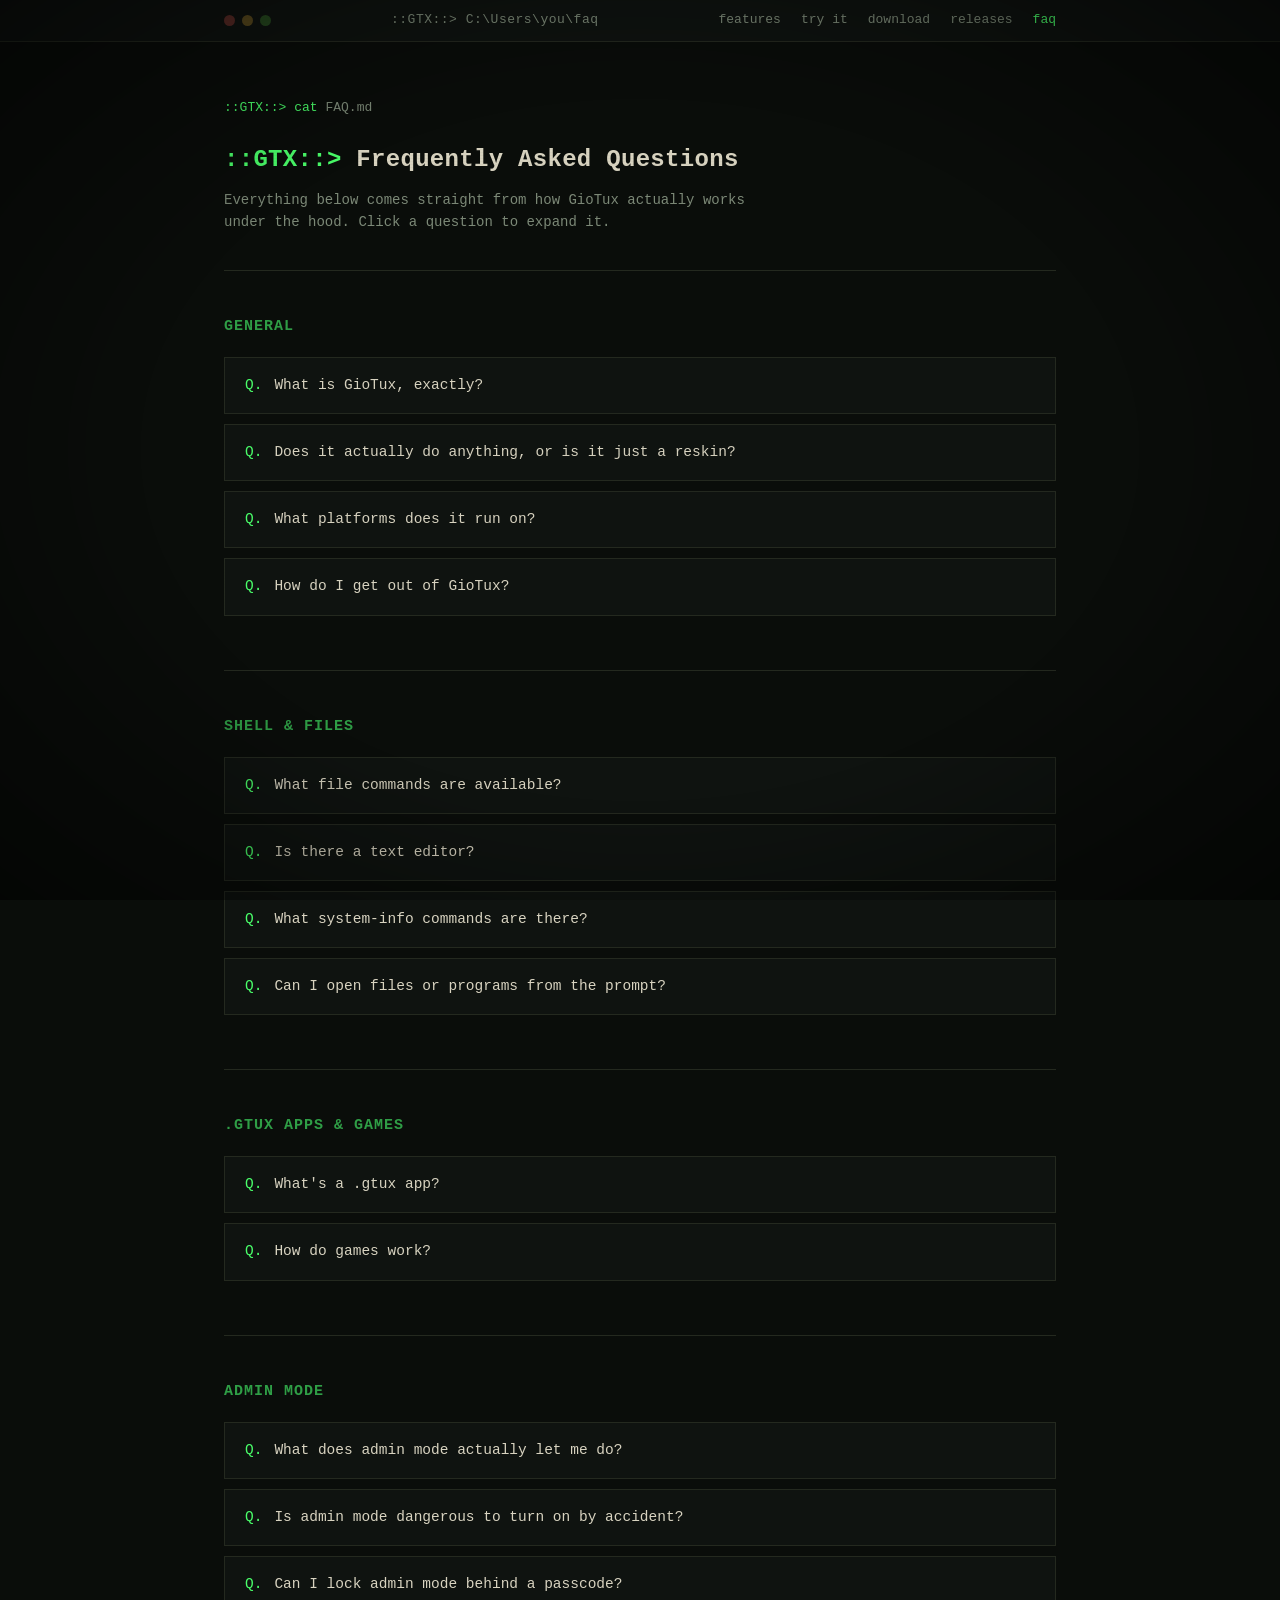
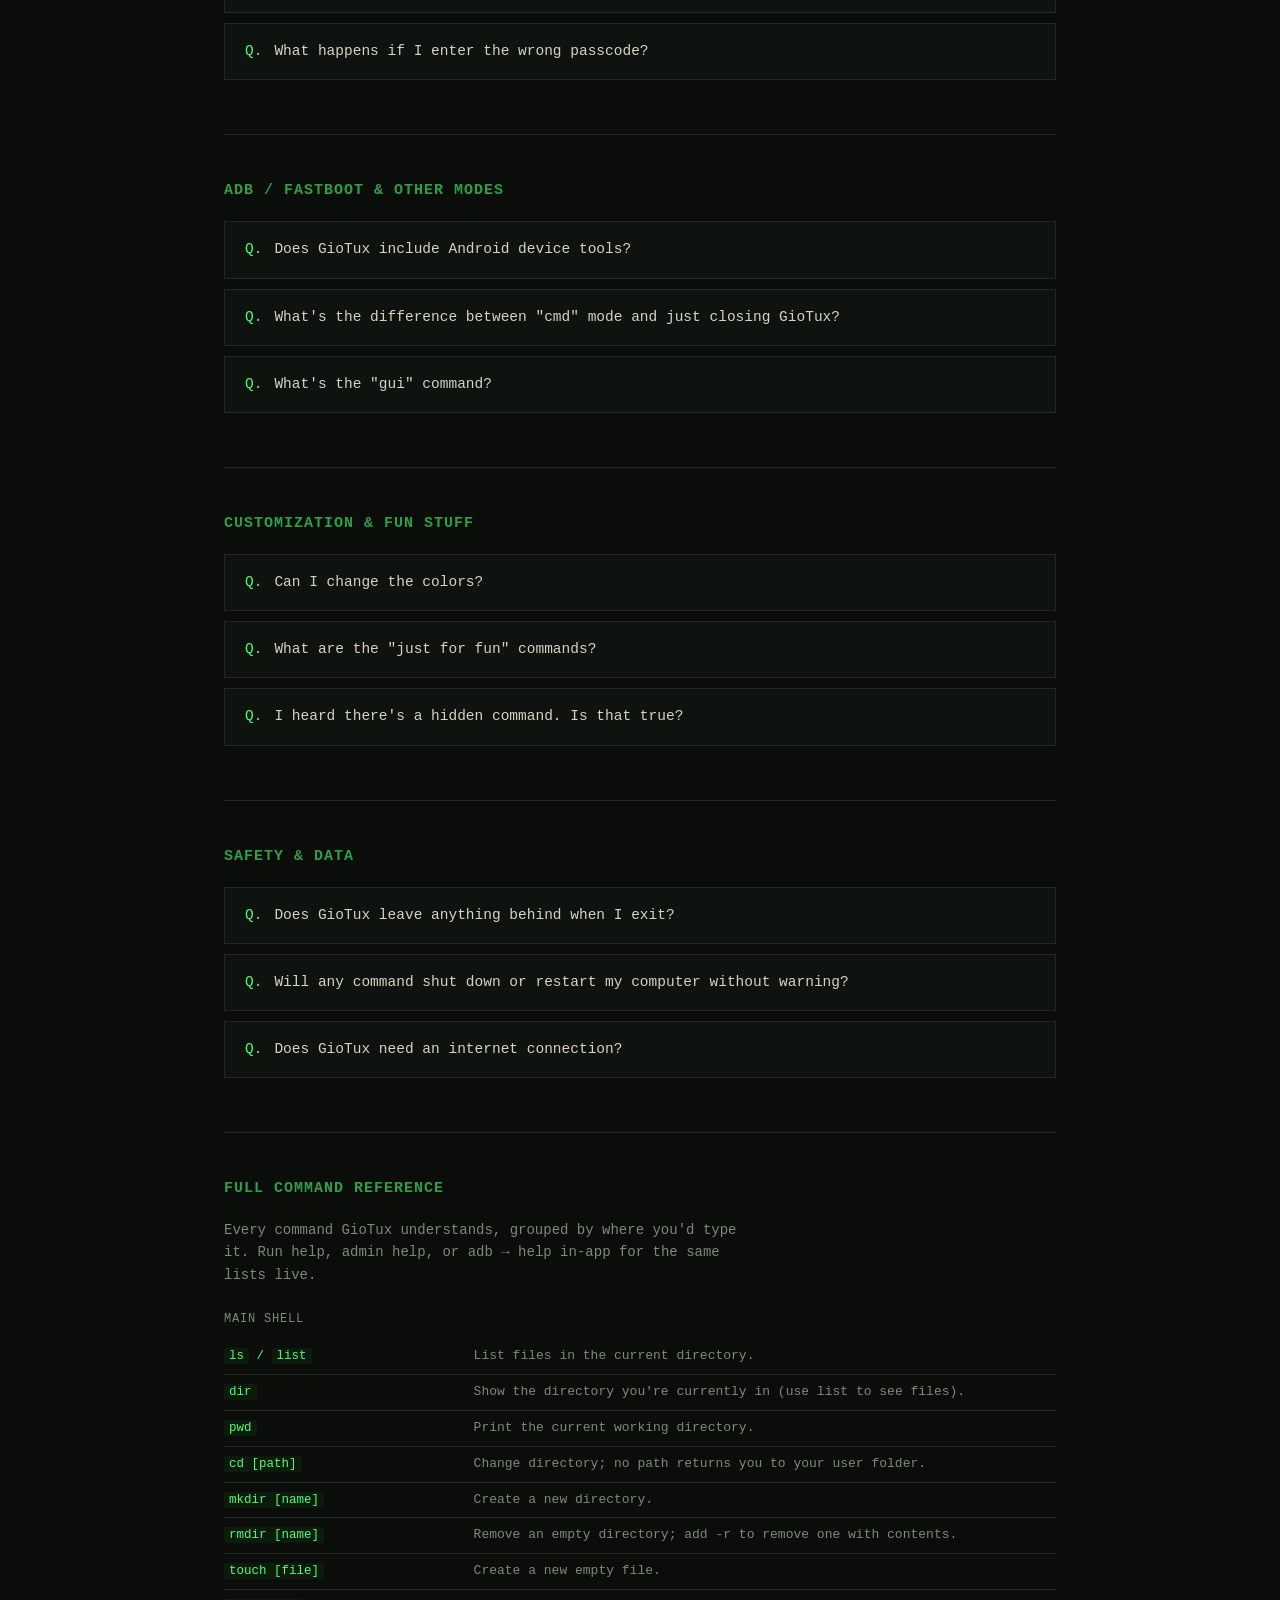
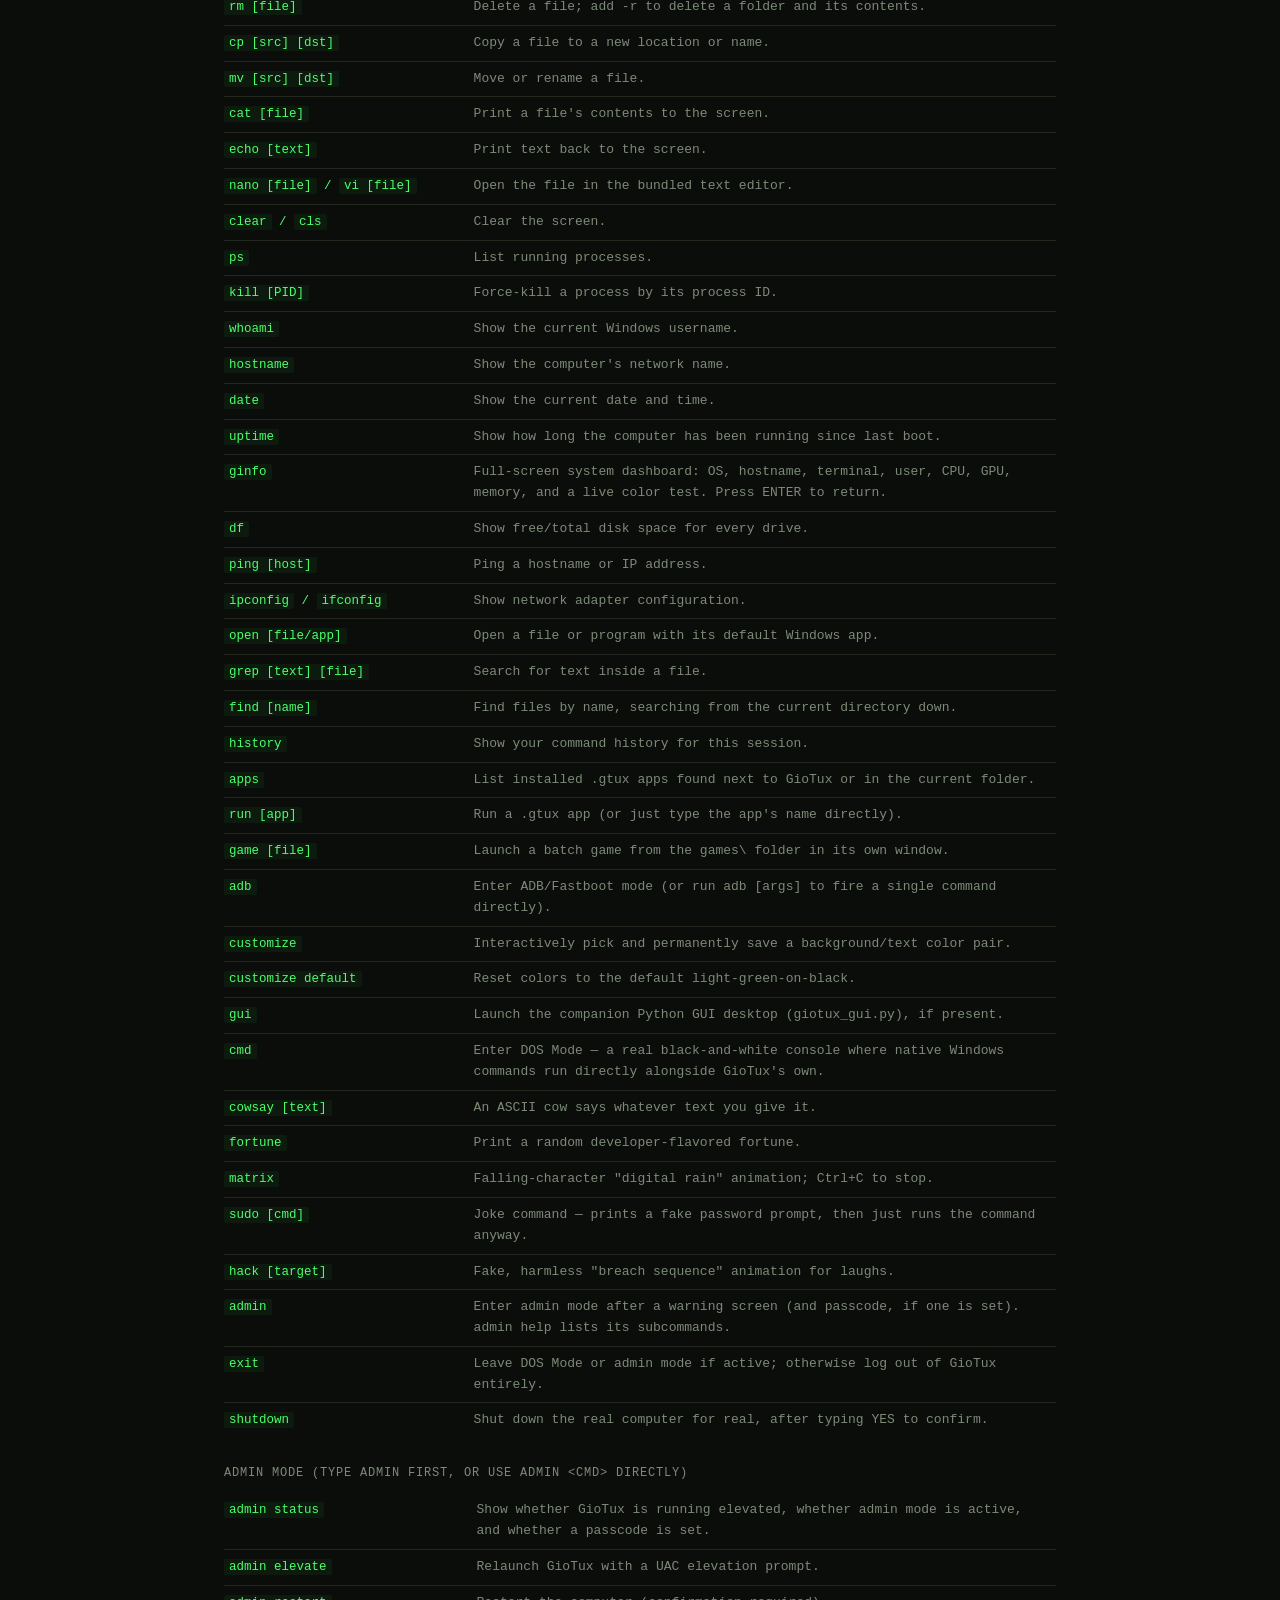
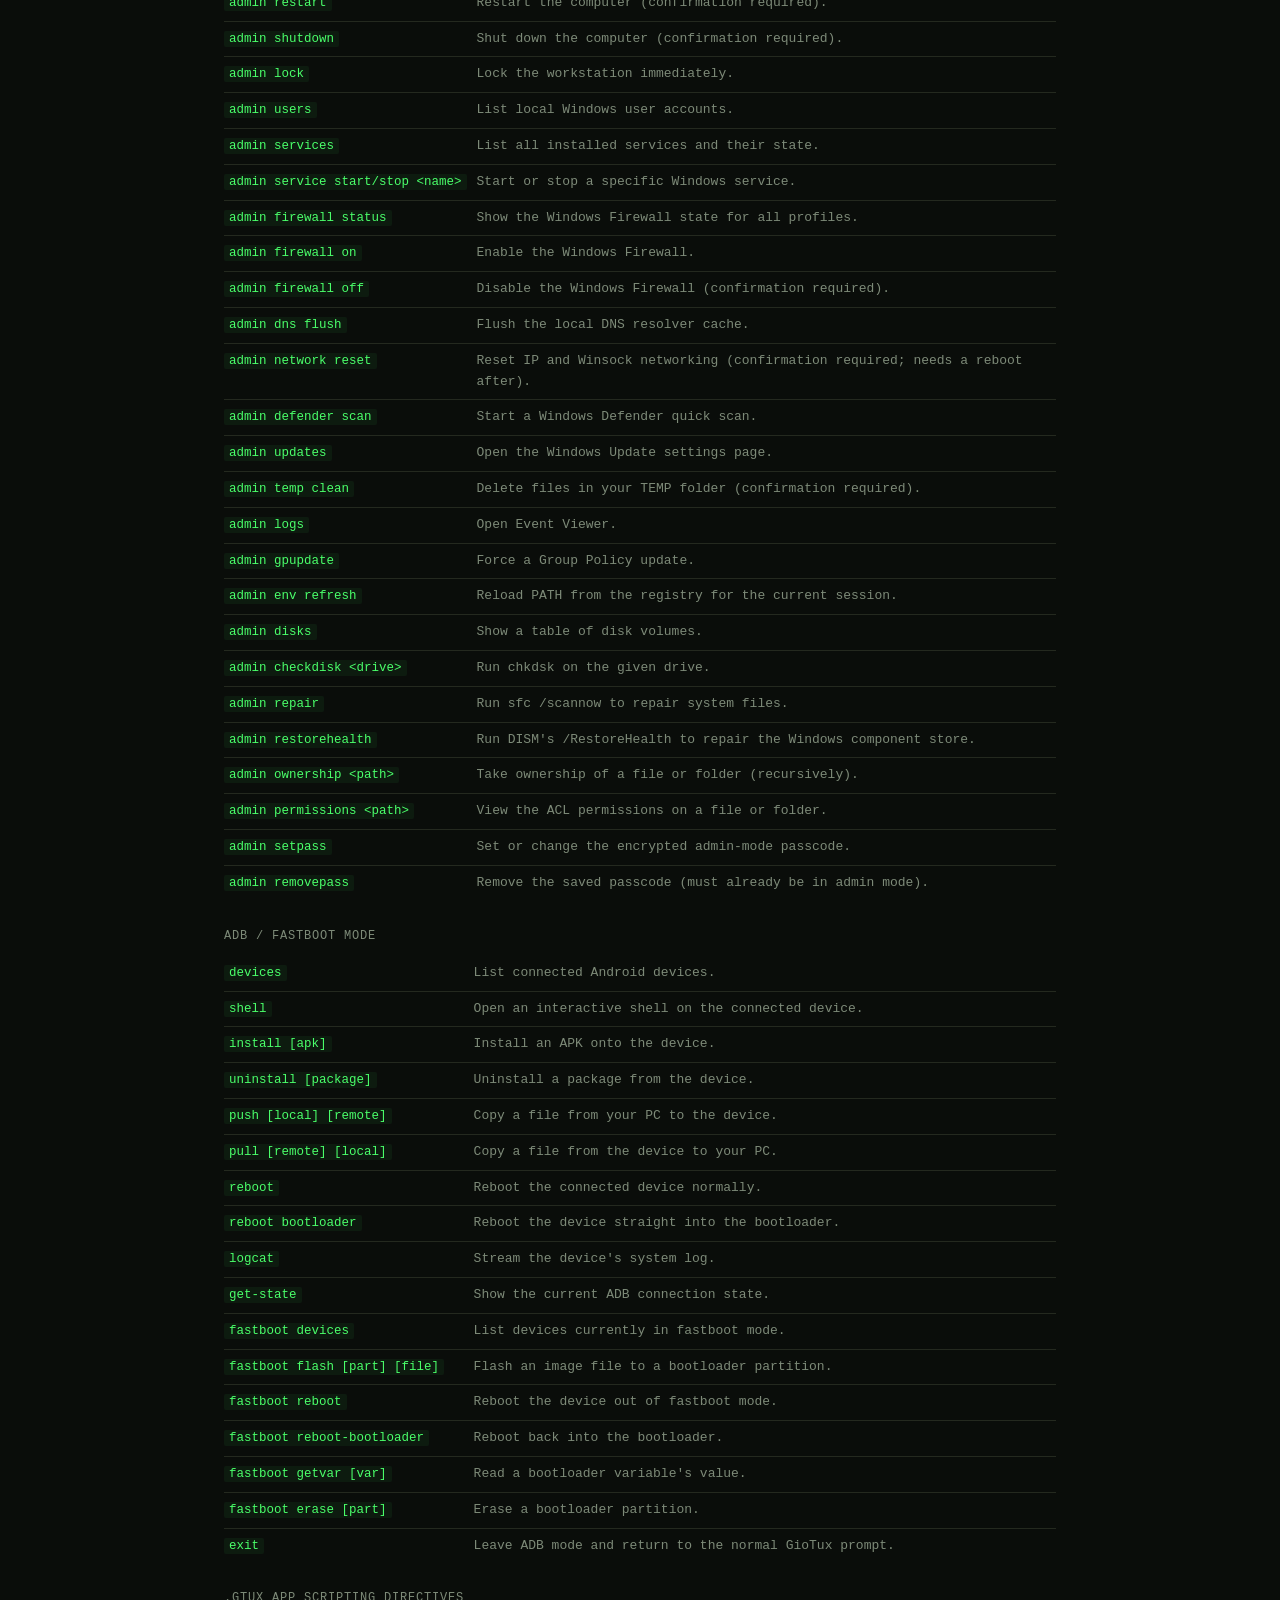
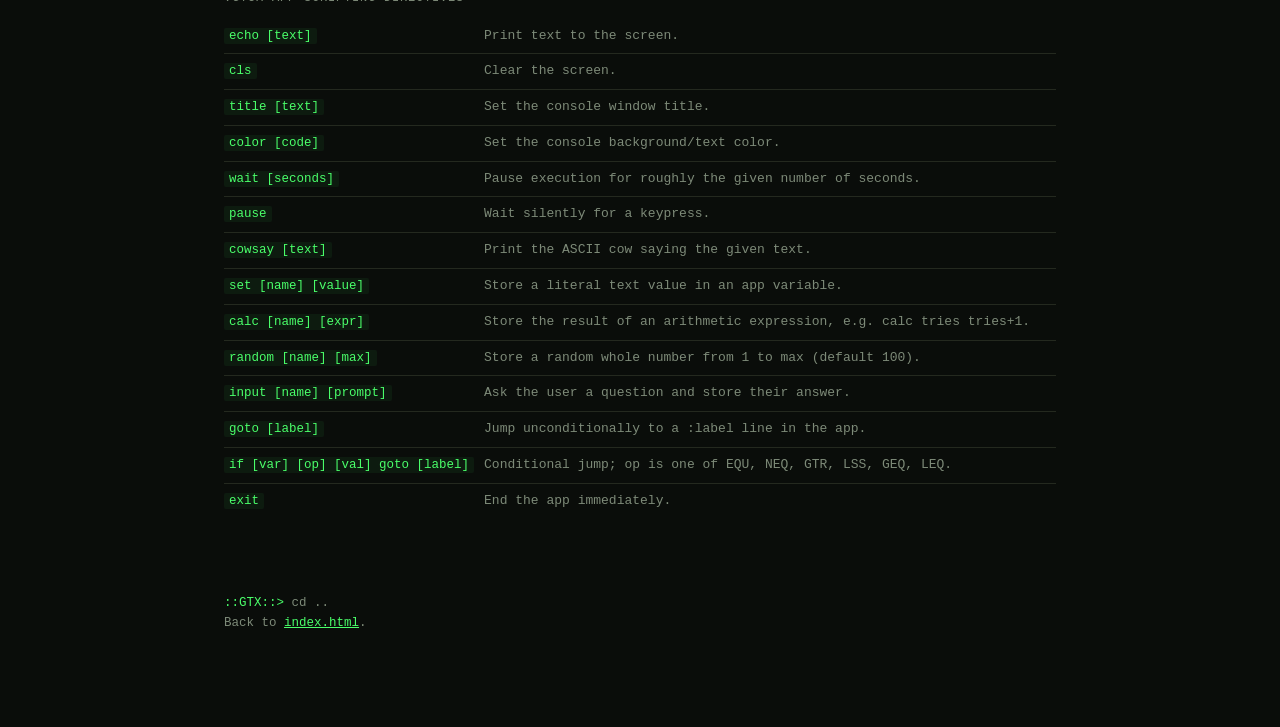
<file: faq.html>
<!DOCTYPE html>
<html lang="en">
<head>
<meta charset="UTF-8">
<meta name="viewport" content="width=device-width, initial-scale=1.0">
<title>GioTux — FAQ</title>
<style>
  :root{
    --bg: #0a0d0a;
    --bg-raised: #0f1310;
    --amber: #4aff6a;
    --amber-dim: #2f9e46;
    --amber-faint: #163c22;
    --green: #4aff6a;
    --text: #d8d3c0;
    --text-dim: #7d8a78;
    --line: #24291f;
    --danger: #ff5c4d;
    --mono: ui-monospace, "Cascadia Mono", "Cascadia Code", "SFMono-Regular", Consolas, "Liberation Mono", Menlo, monospace;
  }

  *{ box-sizing: border-box; }

  html{ scroll-behavior: smooth; }

  body{
    margin:0;
    background: var(--bg);
    color: var(--text);
    font-family: var(--mono);
    line-height: 1.6;
    overflow-x: hidden;
  }

  /* CRT scanline + vignette overlay */
  body::before{
    content:"";
    position: fixed; inset:0;
    pointer-events:none;
    z-index: 50;
    background: repeating-linear-gradient(
      to bottom,
      rgba(0,0,0,0) 0px,
      rgba(0,0,0,0) 2px,
      rgba(0,0,0,0.10) 3px
    );
    mix-blend-mode: multiply;
    opacity: 0.5;
  }
  body::after{
    content:"";
    position: fixed; inset:0;
    pointer-events:none;
    z-index: 49;
    background: radial-gradient(ellipse at center, rgba(0,0,0,0) 55%, rgba(0,0,0,0.55) 100%);
  }

  a{ color: var(--amber); }

  .wrap{
    max-width: 880px;
    margin: 0 auto;
    padding: 0 24px;
  }

  ::selection{ background: var(--amber); color: #04150a; }

  /* ---------- Top chrome bar ---------- */
  .chrome{
    border-bottom: 1px solid var(--line);
    background: var(--bg-raised);
    position: sticky;
    top:0;
    z-index: 40;
  }
  .chrome-inner{
    max-width: 880px;
    margin: 0 auto;
    padding: 10px 24px;
    display:flex;
    align-items:center;
    justify-content: space-between;
    font-size: 13px;
  }
  .chrome-dots{ display:flex; gap:7px; }
  .dot{ width:11px; height:11px; border-radius:50%; }
  .dot.r{ background:#5a2b26; }
  .dot.y{ background:#5a4a1e; }
  .dot.g{ background:#26491f; }
  .chrome-title{ color: var(--text-dim); letter-spacing: 0.5px; }
  .chrome-nav{ display:flex; gap:20px; }
  .chrome-nav a{ color: var(--text-dim); text-decoration:none; }
  .chrome-nav a:hover{ color: var(--amber); }
  .chrome-nav a.active{ color: var(--amber); }

  /* ---------- Page header ---------- */
  .pagehead{
    padding: 56px 0 36px;
    border-bottom: 1px solid var(--line);
  }
  .cmdline{
    font-size: 13px;
    color: var(--text-dim);
    margin-bottom: 22px;
  }
  .cmdline .p{ color: var(--green); }
  .cmdline .a{ color: var(--amber); }
  h1{
    font-size: 24px;
    font-weight: 600;
    color: var(--text);
    margin: 0 0 10px;
    letter-spacing: 0.3px;
  }
  h1 .prompt{ color: var(--green); }
  .lede{ color: var(--text-dim); font-size: 14px; max-width: 62ch; margin:0; }

  section{ padding: 44px 0; border-bottom: 1px solid var(--line); }
  section:last-of-type{ border-bottom:none; }
  h2{
    font-size: 15px;
    color: var(--amber-dim);
    text-transform: uppercase;
    letter-spacing: 1px;
    margin: 0 0 18px;
  }

  /* ---------- FAQ accordion ---------- */
  .faq-item{
    border: 1px solid var(--line);
    background: var(--bg-raised);
    margin-bottom: 10px;
  }
  .faq-item summary{
    cursor: pointer;
    list-style: none;
    padding: 16px 20px;
    font-size: 14.5px;
    color: var(--text);
    display:flex;
    align-items:center;
    gap: 12px;
  }
  .faq-item summary::-webkit-details-marker{ display:none; }
  .faq-item summary .q{ color: var(--green); flex-shrink:0; }
  .faq-item summary .arrow{
    margin-left: auto;
    color: var(--text-dim);
    transition: transform .15s ease;
    flex-shrink:0;
  }
  .faq-item[open] summary .arrow{ transform: rotate(90deg); color: var(--amber); }
  .faq-item summary:hover{ background: rgba(74,255,106,0.04); }
  .faq-item .a-body{
    padding: 0 20px 20px 20px;
    color: var(--text-dim);
    font-size: 13.5px;
    border-top: 1px solid var(--line);
    padding-top: 16px;
  }
  .faq-item .a-body p{ margin: 0 0 10px; }
  .faq-item .a-body p:last-child{ margin-bottom:0; }
  .faq-item .a-body code{
    color: var(--amber);
    background: rgba(74,255,106,0.06);
    padding: 1px 5px;
    border-radius: 2px;
    font-size: .92em;
  }
  .faq-item .a-body ul{ margin: 6px 0; padding-left: 20px; }
  .faq-item .a-body li{ margin: 4px 0; }

  /* ---------- Command reference table ---------- */
  .ref-group{ margin-bottom: 26px; }
  .ref-group:last-child{ margin-bottom:0; }
  .ref-group h3{
    font-size: 12px;
    color: var(--text-dim);
    text-transform: uppercase;
    letter-spacing: 0.8px;
    margin: 0 0 10px;
    font-weight: 500;
  }
  table.ref{
    width:100%;
    border-collapse: collapse;
    font-size: 13px;
  }
  table.ref tr{ border-bottom: 1px solid var(--line); }
  table.ref tr:last-child{ border-bottom:none; }
  table.ref td{
    padding: 7px 10px 7px 0;
    vertical-align: top;
    color: var(--text-dim);
  }
  table.ref td.cmd{
    width: 30%;
    white-space: nowrap;
    color: var(--amber);
    font-size: 12.5px;
  }
  table.ref td.cmd code{
    color: var(--amber);
    background: rgba(74,255,106,0.06);
    padding: 1px 5px;
    border-radius: 2px;
  }

  footer{
    padding: 30px 0 60px;
    color: var(--text-dim);
    font-size: 12.5px;
  }
  footer .p{ color: var(--green); }

  @media (max-width: 620px){
    .faq-item summary{ font-size: 13.5px; }
  }
</style>
</head>
<body>

<div class="chrome">
  <div class="chrome-inner">
    <div class="chrome-dots"><span class="dot r"></span><span class="dot y"></span><span class="dot g"></span></div>
    <div class="chrome-title">::GTX::&gt; C:\Users\you\faq</div>
    <div class="chrome-nav">
      <a href="index.html#features">features</a>
      <a href="index.html#try">try it</a>
      <a href="index.html#download">download</a>
      <a href="releases.html">releases</a>
      <a href="faq.html" class="active">faq</a>
    </div>
  </div>
</div>

<div class="wrap">

  <section class="pagehead">
    <div class="cmdline"><span class="p">::GTX::&gt;</span> <span class="a">cat</span> FAQ.md</div>
    <h1><span class="prompt">::GTX::&gt;</span> Frequently Asked Questions</h1>
    <p class="lede">Everything below comes straight from how GioTux actually works under the hood. Click a question to expand it.</p>
  </section>

  <section>
    <h2>General</h2>

    <details class="faq-item">
      <summary><span class="q">Q.</span> What is GioTux, exactly?</summary>
      <div class="a-body">
        <p>GioTux is a single <code>.bat</code> file that turns Command Prompt into a themed, Linux-flavored shell. When you launch it, it boots like a small OS — mounting a "filesystem," loading "drivers," dropping a custom color theme, then expanding to fill the screen — and lands you on a <code>::GTX::&gt;</code> prompt.</p>
        <p>There's no virtual machine and nothing is replaced behind the scenes. It's still your real Command Prompt, running real commands against your real files and processes underneath the theme.</p>
      </div>
    </details>

    <details class="faq-item">
      <summary><span class="q">Q.</span> Does it actually do anything, or is it just a reskin?</summary>
      <div class="a-body">
        <p>It's a working shell, not just a paint job. Commands like <code>ls</code>, <code>cd</code>, <code>cat</code>, <code>grep</code>, <code>find</code>, <code>ps</code>, <code>kill</code>, <code>ipconfig</code>, and <code>df</code> all run against your actual system — they list real files, kill real processes, and read your real network config.</p>
      </div>
    </details>

    <details class="faq-item">
      <summary><span class="q">Q.</span> What platforms does it run on?</summary>
      <div class="a-body">
        <p>Windows only, since it's built entirely out of batch scripting plus a bit of PowerShell for extras (system info, the fullscreen switch, secure password prompts). Both come standard on any modern Windows install — nothing extra to install for the core shell.</p>
      </div>
    </details>

    <details class="faq-item">
      <summary><span class="q">Q.</span> How do I get out of GioTux?</summary>
      <div class="a-body">
        <p>Type <code>exit</code>. If you're in admin mode or DOS mode it drops you back to the normal prompt first; typing it again (or from the normal prompt) logs you out cleanly and closes the window. <code>shutdown</code> is a different, much more serious command — see below.</p>
      </div>
    </details>
  </section>

  <section>
    <h2>Shell &amp; files</h2>

    <details class="faq-item">
      <summary><span class="q">Q.</span> What file commands are available?</summary>
      <div class="a-body">
        <p>The core set covers everyday file work: <code>ls</code> / <code>list</code> (and <code>dir</code> for your current path), <code>pwd</code>, <code>cd</code>, <code>mkdir</code>, <code>rmdir</code> (add <code>-r</code> for non-empty folders), <code>touch</code>, <code>rm</code> (also supports <code>-r</code>), <code>cp</code>, <code>mv</code>, and <code>cat</code>.</p>
        <p>On top of that there's <code>grep [text] [file]</code> to search inside a file, <code>find [name]</code> to search by filename from the current directory down, and <code>history</code> to see what you've typed.</p>
      </div>
    </details>

    <details class="faq-item">
      <summary><span class="q">Q.</span> Is there a text editor?</summary>
      <div class="a-body">
        <p>Yes — <code>nano</code> or <code>vi</code> both open a bundled editor for the file you name. It needs a <code>nano.exe</code> sitting in a <code>nano\</code> folder next to GioTux; if it's missing, GioTux tells you instead of failing silently.</p>
      </div>
    </details>

    <details class="faq-item">
      <summary><span class="q">Q.</span> What system-info commands are there?</summary>
      <div class="a-body">
        <p><code>whoami</code>, <code>hostname</code>, <code>date</code>, and <code>uptime</code> give you the basics. <code>ps</code> lists running processes and <code>kill [PID]</code> stops one. <code>df</code> shows disk space, and <code>ping [host]</code> / <code>ipconfig</code> cover networking.</p>
        <p><code>ginfo</code> is the standout: a full-screen dashboard showing OS, hostname, terminal, user, CPU, GPU, and memory, plus a live ANSI color test — press ENTER to return to the shell.</p>
      </div>
    </details>

    <details class="faq-item">
      <summary><span class="q">Q.</span> Can I open files or programs from the prompt?</summary>
      <div class="a-body">
        <p><code>open [file or program]</code> launches it with whatever app Windows has set as the default — same as double-clicking it in Explorer.</p>
      </div>
    </details>
  </section>

  <section>
    <h2>.gtux apps &amp; games</h2>

    <details class="faq-item">
      <summary><span class="q">Q.</span> What's a .gtux app?</summary>
      <div class="a-body">
        <p>A tiny scripting format GioTux interprets line by line. It supports <code>echo</code>, <code>cls</code>, <code>title</code>, <code>color</code>, <code>wait</code>, <code>pause</code>, <code>cowsay</code>, <code>set</code> (variables), <code>calc</code>, <code>random</code>, <code>input</code>, conditional <code>if</code> statements with <code>goto</code>, and <code>exit</code> — enough to build a small branching program, not just a script that prints top to bottom.</p>
        <p>Run one with <code>run [appname]</code> (or just type the app's name directly), and see everything installed in the current folder or next to GioTux with <code>apps</code>.</p>
      </div>
    </details>

    <details class="faq-item">
      <summary><span class="q">Q.</span> How do games work?</summary>
      <div class="a-body">
        <p>Drop a batch-based game directly into a <code>games\</code> folder that sits next to <code>GioTux.bat</code> — GioTux creates that folder automatically if it doesn't exist. Then run it with <code>game [filename]</code>. It launches in its own separate console window, so it never touches GioTux's own shell, and it can only ever point at files that live directly inside <code>games\</code> — no paths, slashes, or drive letters allowed in the name.</p>
      </div>
    </details>
  </section>

  <section>
    <h2>Admin mode</h2>

    <details class="faq-item">
      <summary><span class="q">Q.</span> What does admin mode actually let me do?</summary>
      <div class="a-body">
        <p>Real system-level controls, gated behind a confirmation screen: restarting or shutting down the computer, locking the workstation, listing users, starting/stopping services, toggling the firewall, flushing DNS, resetting networking, kicking off a Defender scan, opening Windows Update, cleaning temp files, opening Event Viewer, forcing a Group Policy update, refreshing environment variables, checking disks, running <code>sfc /scannow</code> or DISM's <code>RestoreHealth</code>, and managing file ownership/permissions.</p>
        <p>Type <code>admin</code> to unlock it (after acknowledging a warning screen), or run <code>admin help</code> any time to see the full command list.</p>
      </div>
    </details>

    <details class="faq-item">
      <summary><span class="q">Q.</span> Is admin mode dangerous to turn on by accident?</summary>
      <div class="a-body">
        <p>It's built to make that hard. Entering it always shows a warning screen you have to explicitly accept, and if you've set a passcode (see below), that's required too. Individual destructive actions — like <code>shutdown</code>, disk repairs, or removing a passcode — ask for a separate confirmation on top of that. Nothing fires without you saying yes at least once, usually twice.</p>
      </div>
    </details>

    <details class="faq-item">
      <summary><span class="q">Q.</span> Can I lock admin mode behind a passcode?</summary>
      <div class="a-body">
        <p>Yes — <code>admin setpass</code> sets a password or PIN. It's encrypted with Windows' own Data Protection API and tied to your specific Windows user account, so the saved file can't be read or reused by anyone else, even on the same machine. The file is also locked down (hidden, read-only, delete-denied) and can only be changed or removed through <code>admin setpass</code> / <code>admin removepass</code> while already in admin mode.</p>
      </div>
    </details>

    <details class="faq-item">
      <summary><span class="q">Q.</span> What happens if I enter the wrong passcode?</summary>
      <div class="a-body">
        <p>You get three attempts. Get all three wrong and GioTux locks you out of admin mode for that session — no bypassing it from the shell.</p>
      </div>
    </details>
  </section>

  <section>
    <h2>ADB / Fastboot &amp; other modes</h2>

    <details class="faq-item">
      <summary><span class="q">Q.</span> Does GioTux include Android device tools?</summary>
      <div class="a-body">
        <p>Yes. Typing <code>adb</code> with no arguments drops you into a dedicated ADB/Fastboot console with its own prompt and <code>help</code> screen — commands like <code>devices</code>, <code>shell</code>, <code>install</code>, <code>uninstall</code>, <code>push</code>, <code>pull</code>, <code>reboot</code>, and <code>logcat</code>, plus <code>fastboot</code>-prefixed commands for flashing partitions, reading bootloader variables, and rebooting. You can also run a single command directly with <code>adb [args]</code> without entering the full mode.</p>
        <p>It looks for platform-tools in <code>C:\platform-tools</code>; if it's missing, GioTux tells you and opens the official Android developer download page.</p>
      </div>
    </details>

    <details class="faq-item">
      <summary><span class="q">Q.</span> What's the difference between "cmd" mode and just closing GioTux?</summary>
      <div class="a-body">
        <p><code>cmd</code> switches you into a real, unmodified black-and-white console — genuine DOS-style Command Prompt — while GioTux's own commands (<code>ls</code>, <code>ginfo</code>, <code>admin</code>, etc.) keep working alongside whatever native Windows commands you run. Typing <code>exit</code> from there brings back the themed prompt. It's a safety net for when you need the unmodified console without leaving GioTux entirely.</p>
      </div>
    </details>

    <details class="faq-item">
      <summary><span class="q">Q.</span> What's the "gui" command?</summary>
      <div class="a-body">
        <p><code>gui</code> launches a companion Python desktop app (<code>giotux_gui.py</code>) that's expected to sit next to <code>GioTux.bat</code>. It requires Python to be installed and on your PATH — GioTux checks for both and tells you plainly if either is missing rather than failing silently.</p>
      </div>
    </details>
  </section>

  <section>
    <h2>Customization &amp; fun stuff</h2>

    <details class="faq-item">
      <summary><span class="q">Q.</span> Can I change the colors?</summary>
      <div class="a-body">
        <p><code>customize</code> walks you through picking a background and text color from the standard 16-color console palette, and the choice is saved permanently to a small config file in your user profile — it's restored automatically every time you boot GioTux. Run <code>customize default</code> to reset back to the classic light-green-on-black look.</p>
      </div>
    </details>

    <details class="faq-item">
      <summary><span class="q">Q.</span> What are the "just for fun" commands?</summary>
      <div class="a-body">
        <ul>
          <li><code>cowsay [text]</code> — an ASCII cow says whatever you typed</li>
          <li><code>fortune</code> — a random developer-flavored fortune cookie</li>
          <li><code>matrix</code> — ambient falling-character rain in the terminal (Ctrl+C to stop)</li>
          <li><code>sudo [command]</code> — a harmless, joking "permission granted" wrapper</li>
          <li><code>hack [target]</code> — a fake, harmless "breach sequence" for laughs</li>
        </ul>
      </div>
    </details>

    <details class="faq-item">
      <summary><span class="q">Q.</span> I heard there's a hidden command. Is that true?</summary>
      <div class="a-body">
        <p>Yes — there's a secret easter egg triggered by a specific sequence typed at the prompt. We're not going to spoil it here. If you find it, you'll know.</p>
      </div>
    </details>
  </section>

  <section>
    <h2>Safety &amp; data</h2>

    <details class="faq-item">
      <summary><span class="q">Q.</span> Does GioTux leave anything behind when I exit?</summary>
      <div class="a-body">
        <p>Typing <code>exit</code> from the normal prompt logs out cleanly. The only thing that persists between sessions is the small color-preference file mentioned above (and, if you've set one, the encrypted admin passcode file) — both live quietly in your user profile.</p>
      </div>
    </details>

    <details class="faq-item">
      <summary><span class="q">Q.</span> Will any command shut down or restart my computer without warning?</summary>
      <div class="a-body">
        <p>No. The real <code>shutdown</code> command and admin mode's <code>restart</code>/<code>shutdown</code> subcommands all require you to type an explicit confirmation before anything happens. Nothing destructive fires without you confirming first.</p>
      </div>
    </details>

    <details class="faq-item">
      <summary><span class="q">Q.</span> Does GioTux need an internet connection?</summary>
      <div class="a-body">
        <p>No — the core shell works fully offline. A couple of specific commands reach out to the network on purpose: <code>ping</code> (obviously), the ADB download link if platform-tools isn't found, and the hidden easter egg's final step, which fetches a small ASCII animation if <code>curl</code> is available.</p>
      </div>
    </details>
  </section>

  <section>
    <h2>Full command reference</h2>
    <p class="lede" style="margin-bottom:24px;">Every command GioTux understands, grouped by where you'd type it. Run <code>help</code>, <code>admin help</code>, or <code>adb</code> → <code>help</code> in-app for the same lists live.</p>

    <div class="ref-group">
      <h3>Main shell</h3>
      <table class="ref">
        <tr><td class="cmd"><code>ls</code> / <code>list</code></td><td>List files in the current directory.</td></tr>
        <tr><td class="cmd"><code>dir</code></td><td>Show the directory you're currently in (use <code>list</code> to see files).</td></tr>
        <tr><td class="cmd"><code>pwd</code></td><td>Print the current working directory.</td></tr>
        <tr><td class="cmd"><code>cd [path]</code></td><td>Change directory; no path returns you to your user folder.</td></tr>
        <tr><td class="cmd"><code>mkdir [name]</code></td><td>Create a new directory.</td></tr>
        <tr><td class="cmd"><code>rmdir [name]</code></td><td>Remove an empty directory; add <code>-r</code> to remove one with contents.</td></tr>
        <tr><td class="cmd"><code>touch [file]</code></td><td>Create a new empty file.</td></tr>
        <tr><td class="cmd"><code>rm [file]</code></td><td>Delete a file; add <code>-r</code> to delete a folder and its contents.</td></tr>
        <tr><td class="cmd"><code>cp [src] [dst]</code></td><td>Copy a file to a new location or name.</td></tr>
        <tr><td class="cmd"><code>mv [src] [dst]</code></td><td>Move or rename a file.</td></tr>
        <tr><td class="cmd"><code>cat [file]</code></td><td>Print a file's contents to the screen.</td></tr>
        <tr><td class="cmd"><code>echo [text]</code></td><td>Print text back to the screen.</td></tr>
        <tr><td class="cmd"><code>nano [file]</code> / <code>vi [file]</code></td><td>Open the file in the bundled text editor.</td></tr>
        <tr><td class="cmd"><code>clear</code> / <code>cls</code></td><td>Clear the screen.</td></tr>
        <tr><td class="cmd"><code>ps</code></td><td>List running processes.</td></tr>
        <tr><td class="cmd"><code>kill [PID]</code></td><td>Force-kill a process by its process ID.</td></tr>
        <tr><td class="cmd"><code>whoami</code></td><td>Show the current Windows username.</td></tr>
        <tr><td class="cmd"><code>hostname</code></td><td>Show the computer's network name.</td></tr>
        <tr><td class="cmd"><code>date</code></td><td>Show the current date and time.</td></tr>
        <tr><td class="cmd"><code>uptime</code></td><td>Show how long the computer has been running since last boot.</td></tr>
        <tr><td class="cmd"><code>ginfo</code></td><td>Full-screen system dashboard: OS, hostname, terminal, user, CPU, GPU, memory, and a live color test. Press ENTER to return.</td></tr>
        <tr><td class="cmd"><code>df</code></td><td>Show free/total disk space for every drive.</td></tr>
        <tr><td class="cmd"><code>ping [host]</code></td><td>Ping a hostname or IP address.</td></tr>
        <tr><td class="cmd"><code>ipconfig</code> / <code>ifconfig</code></td><td>Show network adapter configuration.</td></tr>
        <tr><td class="cmd"><code>open [file/app]</code></td><td>Open a file or program with its default Windows app.</td></tr>
        <tr><td class="cmd"><code>grep [text] [file]</code></td><td>Search for text inside a file.</td></tr>
        <tr><td class="cmd"><code>find [name]</code></td><td>Find files by name, searching from the current directory down.</td></tr>
        <tr><td class="cmd"><code>history</code></td><td>Show your command history for this session.</td></tr>
        <tr><td class="cmd"><code>apps</code></td><td>List installed <code>.gtux</code> apps found next to GioTux or in the current folder.</td></tr>
        <tr><td class="cmd"><code>run [app]</code></td><td>Run a <code>.gtux</code> app (or just type the app's name directly).</td></tr>
        <tr><td class="cmd"><code>game [file]</code></td><td>Launch a batch game from the <code>games\</code> folder in its own window.</td></tr>
        <tr><td class="cmd"><code>adb</code></td><td>Enter ADB/Fastboot mode (or run <code>adb [args]</code> to fire a single command directly).</td></tr>
        <tr><td class="cmd"><code>customize</code></td><td>Interactively pick and permanently save a background/text color pair.</td></tr>
        <tr><td class="cmd"><code>customize default</code></td><td>Reset colors to the default light-green-on-black.</td></tr>
        <tr><td class="cmd"><code>gui</code></td><td>Launch the companion Python GUI desktop (<code>giotux_gui.py</code>), if present.</td></tr>
        <tr><td class="cmd"><code>cmd</code></td><td>Enter DOS Mode — a real black-and-white console where native Windows commands run directly alongside GioTux's own.</td></tr>
        <tr><td class="cmd"><code>cowsay [text]</code></td><td>An ASCII cow says whatever text you give it.</td></tr>
        <tr><td class="cmd"><code>fortune</code></td><td>Print a random developer-flavored fortune.</td></tr>
        <tr><td class="cmd"><code>matrix</code></td><td>Falling-character "digital rain" animation; Ctrl+C to stop.</td></tr>
        <tr><td class="cmd"><code>sudo [cmd]</code></td><td>Joke command — prints a fake password prompt, then just runs the command anyway.</td></tr>
        <tr><td class="cmd"><code>hack [target]</code></td><td>Fake, harmless "breach sequence" animation for laughs.</td></tr>
        <tr><td class="cmd"><code>admin</code></td><td>Enter admin mode after a warning screen (and passcode, if one is set). <code>admin help</code> lists its subcommands.</td></tr>
        <tr><td class="cmd"><code>exit</code></td><td>Leave DOS Mode or admin mode if active; otherwise log out of GioTux entirely.</td></tr>
        <tr><td class="cmd"><code>shutdown</code></td><td>Shut down the real computer for real, after typing YES to confirm.</td></tr>
      </table>
    </div>

    <div class="ref-group">
      <h3>Admin mode (type <code>admin</code> first, or use <code>admin &lt;cmd&gt;</code> directly)</h3>
      <table class="ref">
        <tr><td class="cmd"><code>admin status</code></td><td>Show whether GioTux is running elevated, whether admin mode is active, and whether a passcode is set.</td></tr>
        <tr><td class="cmd"><code>admin elevate</code></td><td>Relaunch GioTux with a UAC elevation prompt.</td></tr>
        <tr><td class="cmd"><code>admin restart</code></td><td>Restart the computer (confirmation required).</td></tr>
        <tr><td class="cmd"><code>admin shutdown</code></td><td>Shut down the computer (confirmation required).</td></tr>
        <tr><td class="cmd"><code>admin lock</code></td><td>Lock the workstation immediately.</td></tr>
        <tr><td class="cmd"><code>admin users</code></td><td>List local Windows user accounts.</td></tr>
        <tr><td class="cmd"><code>admin services</code></td><td>List all installed services and their state.</td></tr>
        <tr><td class="cmd"><code>admin service start/stop &lt;name&gt;</code></td><td>Start or stop a specific Windows service.</td></tr>
        <tr><td class="cmd"><code>admin firewall status</code></td><td>Show the Windows Firewall state for all profiles.</td></tr>
        <tr><td class="cmd"><code>admin firewall on</code></td><td>Enable the Windows Firewall.</td></tr>
        <tr><td class="cmd"><code>admin firewall off</code></td><td>Disable the Windows Firewall (confirmation required).</td></tr>
        <tr><td class="cmd"><code>admin dns flush</code></td><td>Flush the local DNS resolver cache.</td></tr>
        <tr><td class="cmd"><code>admin network reset</code></td><td>Reset IP and Winsock networking (confirmation required; needs a reboot after).</td></tr>
        <tr><td class="cmd"><code>admin defender scan</code></td><td>Start a Windows Defender quick scan.</td></tr>
        <tr><td class="cmd"><code>admin updates</code></td><td>Open the Windows Update settings page.</td></tr>
        <tr><td class="cmd"><code>admin temp clean</code></td><td>Delete files in your TEMP folder (confirmation required).</td></tr>
        <tr><td class="cmd"><code>admin logs</code></td><td>Open Event Viewer.</td></tr>
        <tr><td class="cmd"><code>admin gpupdate</code></td><td>Force a Group Policy update.</td></tr>
        <tr><td class="cmd"><code>admin env refresh</code></td><td>Reload PATH from the registry for the current session.</td></tr>
        <tr><td class="cmd"><code>admin disks</code></td><td>Show a table of disk volumes.</td></tr>
        <tr><td class="cmd"><code>admin checkdisk &lt;drive&gt;</code></td><td>Run <code>chkdsk</code> on the given drive.</td></tr>
        <tr><td class="cmd"><code>admin repair</code></td><td>Run <code>sfc /scannow</code> to repair system files.</td></tr>
        <tr><td class="cmd"><code>admin restorehealth</code></td><td>Run DISM's <code>/RestoreHealth</code> to repair the Windows component store.</td></tr>
        <tr><td class="cmd"><code>admin ownership &lt;path&gt;</code></td><td>Take ownership of a file or folder (recursively).</td></tr>
        <tr><td class="cmd"><code>admin permissions &lt;path&gt;</code></td><td>View the ACL permissions on a file or folder.</td></tr>
        <tr><td class="cmd"><code>admin setpass</code></td><td>Set or change the encrypted admin-mode passcode.</td></tr>
        <tr><td class="cmd"><code>admin removepass</code></td><td>Remove the saved passcode (must already be in admin mode).</td></tr>
      </table>
    </div>

    <div class="ref-group">
      <h3>ADB / Fastboot mode</h3>
      <table class="ref">
        <tr><td class="cmd"><code>devices</code></td><td>List connected Android devices.</td></tr>
        <tr><td class="cmd"><code>shell</code></td><td>Open an interactive shell on the connected device.</td></tr>
        <tr><td class="cmd"><code>install [apk]</code></td><td>Install an APK onto the device.</td></tr>
        <tr><td class="cmd"><code>uninstall [package]</code></td><td>Uninstall a package from the device.</td></tr>
        <tr><td class="cmd"><code>push [local] [remote]</code></td><td>Copy a file from your PC to the device.</td></tr>
        <tr><td class="cmd"><code>pull [remote] [local]</code></td><td>Copy a file from the device to your PC.</td></tr>
        <tr><td class="cmd"><code>reboot</code></td><td>Reboot the connected device normally.</td></tr>
        <tr><td class="cmd"><code>reboot bootloader</code></td><td>Reboot the device straight into the bootloader.</td></tr>
        <tr><td class="cmd"><code>logcat</code></td><td>Stream the device's system log.</td></tr>
        <tr><td class="cmd"><code>get-state</code></td><td>Show the current ADB connection state.</td></tr>
        <tr><td class="cmd"><code>fastboot devices</code></td><td>List devices currently in fastboot mode.</td></tr>
        <tr><td class="cmd"><code>fastboot flash [part] [file]</code></td><td>Flash an image file to a bootloader partition.</td></tr>
        <tr><td class="cmd"><code>fastboot reboot</code></td><td>Reboot the device out of fastboot mode.</td></tr>
        <tr><td class="cmd"><code>fastboot reboot-bootloader</code></td><td>Reboot back into the bootloader.</td></tr>
        <tr><td class="cmd"><code>fastboot getvar [var]</code></td><td>Read a bootloader variable's value.</td></tr>
        <tr><td class="cmd"><code>fastboot erase [part]</code></td><td>Erase a bootloader partition.</td></tr>
        <tr><td class="cmd"><code>exit</code></td><td>Leave ADB mode and return to the normal GioTux prompt.</td></tr>
      </table>
    </div>

    <div class="ref-group">
      <h3>.gtux app scripting directives</h3>
      <table class="ref">
        <tr><td class="cmd"><code>echo [text]</code></td><td>Print text to the screen.</td></tr>
        <tr><td class="cmd"><code>cls</code></td><td>Clear the screen.</td></tr>
        <tr><td class="cmd"><code>title [text]</code></td><td>Set the console window title.</td></tr>
        <tr><td class="cmd"><code>color [code]</code></td><td>Set the console background/text color.</td></tr>
        <tr><td class="cmd"><code>wait [seconds]</code></td><td>Pause execution for roughly the given number of seconds.</td></tr>
        <tr><td class="cmd"><code>pause</code></td><td>Wait silently for a keypress.</td></tr>
        <tr><td class="cmd"><code>cowsay [text]</code></td><td>Print the ASCII cow saying the given text.</td></tr>
        <tr><td class="cmd"><code>set [name] [value]</code></td><td>Store a literal text value in an app variable.</td></tr>
        <tr><td class="cmd"><code>calc [name] [expr]</code></td><td>Store the result of an arithmetic expression, e.g. <code>calc tries tries+1</code>.</td></tr>
        <tr><td class="cmd"><code>random [name] [max]</code></td><td>Store a random whole number from 1 to <code>max</code> (default 100).</td></tr>
        <tr><td class="cmd"><code>input [name] [prompt]</code></td><td>Ask the user a question and store their answer.</td></tr>
        <tr><td class="cmd"><code>goto [label]</code></td><td>Jump unconditionally to a <code>:label</code> line in the app.</td></tr>
        <tr><td class="cmd"><code>if [var] [op] [val] goto [label]</code></td><td>Conditional jump; <code>op</code> is one of EQU, NEQ, GTR, LSS, GEQ, LEQ.</td></tr>
        <tr><td class="cmd"><code>exit</code></td><td>End the app immediately.</td></tr>
      </table>
    </div>
  </section>

  <footer>
    <span class="p">::GTX::&gt;</span> cd ..<br>
    Back to <a href="index.html">index.html</a>.
  </footer>

</div>

</body>
</html>
</file>
